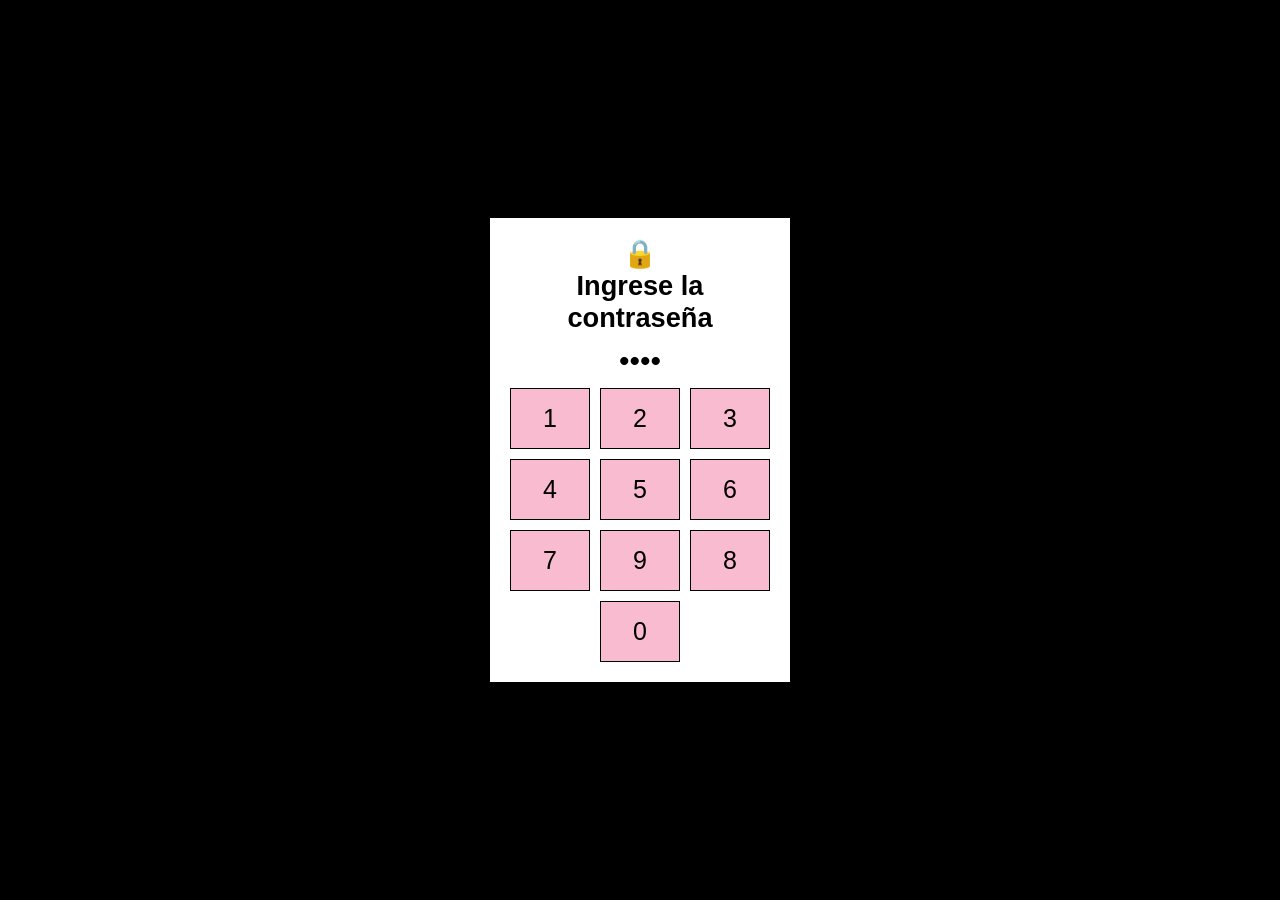
<file: index.html>
<!DOCTYPE html>
<html lang="es">

<head>
    <meta charset="UTF-8" />
    <meta name="viewport" content="width=device-width, initial-scale=1.0" />
    <link rel="preconnect" href="https://fonts.googleapis.com">
    <link rel="preconnect" href="https://fonts.gstatic.com" crossorigin>
    <link href="https://fonts.googleapis.com/css2?family=Poppins:wght@300;400;500;600&display=swap" rel="stylesheet">
    <title>FLOR AMARILLA :)</title>
    
    <style>
      * {
        padding: 0;
        margin: 0;
        box-sizing: border-box;
        font-family: sans-serif;
      }

      body {
        display: flex;
        width: 100%;
        height: 100vh;
        justify-content: center;
        align-items: center;
        background-color: #000000;
      }

      .container {
        width: 300px;
        text-align: center;
        padding: 20px;
        background-color: #fff;
        box-shadow: 0 6px 12px rgba(0, 0, 0, 0.25);
      }

      .container h2 {
        font-size: 1.7rem;
      }

      .input-display {
        text-align: center;
        margin: 0;
        font-size: 30px;
        margin: 10px 0;
      }

      .keypad {
        display: grid;
        grid-template-columns: repeat(3, 1fr);
        gap: 10px;
      }

      .keypad button {
        padding: 15px;
        font-size: 25px;
        background-color: #f8bbd0;
        border: 1px black solid;
        outline: none;
        cursor: pointer;
        transition: background 0.2s;
      }

      .key:hover {
        background-color: #f48fb1;
      }

      .keypad button:last-child {
        grid-column: 2/3;
      }

    </style>
  </head>
  <body>
    <div class="container">
      <h2>
        🔒<br />
        Ingrese la contraseña
      </h2>
      <div class="input-display" id="inputDisplay">••••</div>
      <div class="keypad">
        <button class="key" onclick="enterDigit('1')">1</button>
        <button class="key" onclick="enterDigit('2')">2</button>
        <button class="key" onclick="enterDigit('3')">3</button>
        <button class="key" onclick="enterDigit('4')">4</button>
        <button class="key" onclick="enterDigit('5')">5</button>
        <button class="key" onclick="enterDigit('6')">6</button>
        <button class="key" onclick="enterDigit('7')">7</button>
        <button class="key" onclick="enterDigit('9')">9</button>
        <button class="key" onclick="enterDigit('8')">8</button>
        <button class="key" onclick="enterDigit('0')">0</button>
      </div>
    </div>

    <script>
      const correctPassword = "2123";
      const display = document.getElementById("inputDisplay");
      let input = "";
      function enterDigit(digit) {
        if (input.length < 4) {
          input += digit;
        }
        display.textContent = input.padEnd(4, "•");
        if (input.length === 4) {
          if (input === correctPassword) {
            window.location.href = "flower.html"; 
          } else {
            alert("Contraseña incorecta, intenta de nuevo");
            input = "";
            display.textContent = "••••";
          }
        }
      }
    </script>
  </body>
</html>
</file>
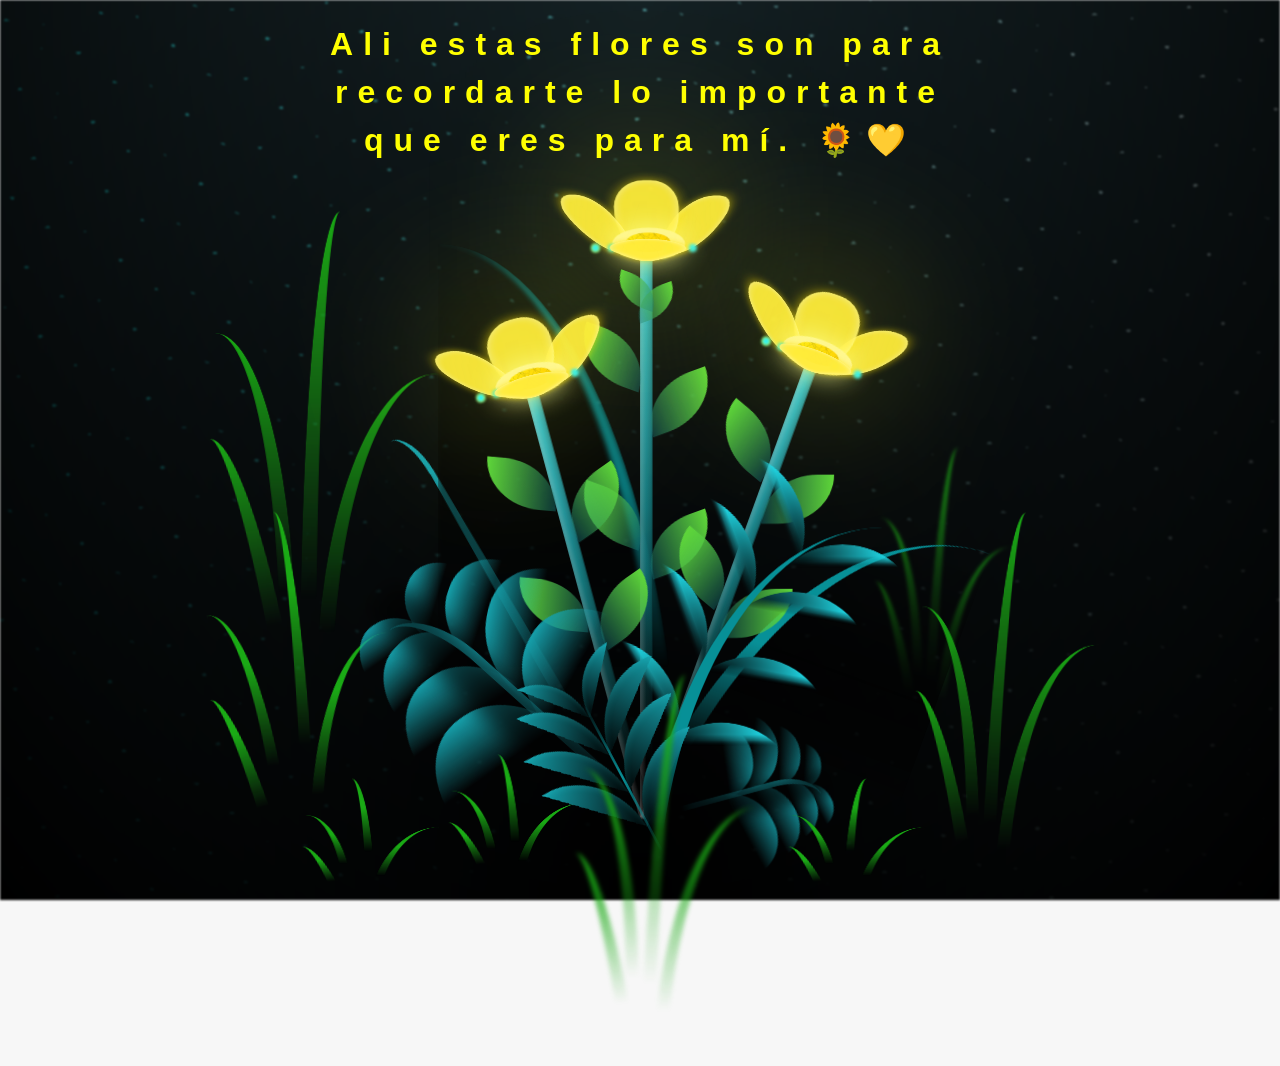
<file: flower.html>
<!DOCTYPE html>
<html lang="es">
  <head>
    <meta charset="UTF-8" />
    <meta http-equiv="X-UA-Compatible" content="IE=edge" />
    <meta name="viewport" content="width=device-width, initial-scale=1.0" />
    <link rel="stylesheet" href="css/main.css" />
    <link rel="icon" href="img/flowers.png" type="image/x-icon" />
    <title>Flower</title>
  </head>
  <body class="container">
    <audio src="sound/Beach House - Take Care.mp3" autoplay></audio>
    <div id="lyrics">
     
    </div>
    <h1 class="titulo">Ali estas flores son para recordarte lo importante que eres para mí. 🌻💛</h1>
  
    <div class="night"></div>
    <div class="flowers">
      <div class="flower flower--1">
        <div class="flower__leafs flower__leafs--1">
          <div class="flower__leaf flower__leaf--1"></div>
          <div class="flower__leaf flower__leaf--2"></div>
          <div class="flower__leaf flower__leaf--3"></div>
          <div class="flower__leaf flower__leaf--4"></div>
          <div class="flower__white-circle"></div>

          <div class="flower__light flower__light--1"></div>
          <div class="flower__light flower__light--2"></div>
          <div class="flower__light flower__light--3"></div>
          <div class="flower__light flower__light--4"></div>
          <div class="flower__light flower__light--5"></div>
          <div class="flower__light flower__light--6"></div>
          <div class="flower__light flower__light--7"></div>
          <div class="flower__light flower__light--8"></div>
        </div>
        <div class="flower__line">
          <div class="flower__line__leaf flower__line__leaf--1"></div>
          <div class="flower__line__leaf flower__line__leaf--2"></div>
          <div class="flower__line__leaf flower__line__leaf--3"></div>
          <div class="flower__line__leaf flower__line__leaf--4"></div>
          <div class="flower__line__leaf flower__line__leaf--5"></div>
          <div class="flower__line__leaf flower__line__leaf--6"></div>
        </div>
      </div>

      <div class="flower flower--2">
        <div class="flower__leafs flower__leafs--2">
          <div class="flower__leaf flower__leaf--1"></div>
          <div class="flower__leaf flower__leaf--2"></div>
          <div class="flower__leaf flower__leaf--3"></div>
          <div class="flower__leaf flower__leaf--4"></div>
          <div class="flower__white-circle"></div>

          <div class="flower__light flower__light--1"></div>
          <div class="flower__light flower__light--2"></div>
          <div class="flower__light flower__light--3"></div>
          <div class="flower__light flower__light--4"></div>
          <div class="flower__light flower__light--5"></div>
          <div class="flower__light flower__light--6"></div>
          <div class="flower__light flower__light--7"></div>
          <div class="flower__light flower__light--8"></div>
        </div>
        <div class="flower__line">
          <div class="flower__line__leaf flower__line__leaf--1"></div>
          <div class="flower__line__leaf flower__line__leaf--2"></div>
          <div class="flower__line__leaf flower__line__leaf--3"></div>
          <div class="flower__line__leaf flower__line__leaf--4"></div>
        </div>
      </div>

      <div class="flower flower--3">
        <div class="flower__leafs flower__leafs--3">
          <div class="flower__leaf flower__leaf--1"></div>
          <div class="flower__leaf flower__leaf--2"></div>
          <div class="flower__leaf flower__leaf--3"></div>
          <div class="flower__leaf flower__leaf--4"></div>
          <div class="flower__white-circle"></div>

          <div class="flower__light flower__light--1"></div>
          <div class="flower__light flower__light--2"></div>
          <div class="flower__light flower__light--3"></div>
          <div class="flower__light flower__light--4"></div>
          <div class="flower__light flower__light--5"></div>
          <div class="flower__light flower__light--6"></div>
          <div class="flower__light flower__light--7"></div>
          <div class="flower__light flower__light--8"></div>
        </div>
        <div class="flower__line">
          <div class="flower__line__leaf flower__line__leaf--1"></div>
          <div class="flower__line__leaf flower__line__leaf--2"></div>
          <div class="flower__line__leaf flower__line__leaf--3"></div>
          <div class="flower__line__leaf flower__line__leaf--4"></div>
        </div>
      </div>

      <div class="grow-ans" style="--d: 1.2s">
        <div class="flower__g-long">
          <div class="flower__g-long__top"></div>
          <div class="flower__g-long__bottom"></div>
        </div>
      </div>

      <div class="growing-grass">
        <div class="flower__grass flower__grass--1">
          <div class="flower__grass--top"></div>
          <div class="flower__grass--bottom"></div>
          <div class="flower__grass__leaf flower__grass__leaf--1"></div>
          <div class="flower__grass__leaf flower__grass__leaf--2"></div>
          <div class="flower__grass__leaf flower__grass__leaf--3"></div>
          <div class="flower__grass__leaf flower__grass__leaf--4"></div>
          <div class="flower__grass__leaf flower__grass__leaf--5"></div>
          <div class="flower__grass__leaf flower__grass__leaf--6"></div>
          <div class="flower__grass__leaf flower__grass__leaf--7"></div>
          <div class="flower__grass__leaf flower__grass__leaf--8"></div>
          <div class="flower__grass__overlay"></div>
        </div>
      </div>

      <div class="growing-grass">
        <div class="flower__grass flower__grass--2">
          <div class="flower__grass--top"></div>
          <div class="flower__grass--bottom"></div>
          <div class="flower__grass__leaf flower__grass__leaf--1"></div>
          <div class="flower__grass__leaf flower__grass__leaf--2"></div>
          <div class="flower__grass__leaf flower__grass__leaf--3"></div>
          <div class="flower__grass__leaf flower__grass__leaf--4"></div>
          <div class="flower__grass__leaf flower__grass__leaf--5"></div>
          <div class="flower__grass__leaf flower__grass__leaf--6"></div>
          <div class="flower__grass__leaf flower__grass__leaf--7"></div>
          <div class="flower__grass__leaf flower__grass__leaf--8"></div>
          <div class="flower__grass__overlay"></div>
        </div>
      </div>

      <div class="grow-ans" style="--d: 2.4s">
        <div class="flower__g-right flower__g-right--1">
          <div class="leaf"></div>
        </div>
      </div>

      <div class="grow-ans" style="--d: 2.8s">
        <div class="flower__g-right flower__g-right--2">
          <div class="leaf"></div>
        </div>
      </div>

      <div class="grow-ans" style="--d: 2.8s">
        <div class="flower__g-front">
          <div
            class="flower__g-front__leaf-wrapper flower__g-front__leaf-wrapper--1"
          >
            <div class="flower__g-front__leaf"></div>
          </div>
          <div
            class="flower__g-front__leaf-wrapper flower__g-front__leaf-wrapper--2"
          >
            <div class="flower__g-front__leaf"></div>
          </div>
          <div
            class="flower__g-front__leaf-wrapper flower__g-front__leaf-wrapper--3"
          >
            <div class="flower__g-front__leaf"></div>
          </div>
          <div
            class="flower__g-front__leaf-wrapper flower__g-front__leaf-wrapper--4"
          >
            <div class="flower__g-front__leaf"></div>
          </div>
          <div
            class="flower__g-front__leaf-wrapper flower__g-front__leaf-wrapper--5"
          >
            <div class="flower__g-front__leaf"></div>
          </div>
          <div
            class="flower__g-front__leaf-wrapper flower__g-front__leaf-wrapper--6"
          >
            <div class="flower__g-front__leaf"></div>
          </div>
          <div
            class="flower__g-front__leaf-wrapper flower__g-front__leaf-wrapper--7"
          >
            <div class="flower__g-front__leaf"></div>
          </div>
          <div
            class="flower__g-front__leaf-wrapper flower__g-front__leaf-wrapper--8"
          >
            <div class="flower__g-front__leaf"></div>
          </div>
          <div class="flower__g-front__line"></div>
        </div>
      </div>

      <div class="grow-ans" style="--d: 3.2s">
        <div class="flower__g-fr">
          <div class="leaf"></div>
          <div class="flower__g-fr__leaf flower__g-fr__leaf--1"></div>
          <div class="flower__g-fr__leaf flower__g-fr__leaf--2"></div>
          <div class="flower__g-fr__leaf flower__g-fr__leaf--3"></div>
          <div class="flower__g-fr__leaf flower__g-fr__leaf--4"></div>
          <div class="flower__g-fr__leaf flower__g-fr__leaf--5"></div>
          <div class="flower__g-fr__leaf flower__g-fr__leaf--6"></div>
          <div class="flower__g-fr__leaf flower__g-fr__leaf--7"></div>
          <div class="flower__g-fr__leaf flower__g-fr__leaf--8"></div>
        </div>
      </div>

      <div class="long-g long-g--0">
        <div class="grow-ans" style="--d: 3s">
          <div class="leaf leaf--0"></div>
        </div>
        <div class="grow-ans" style="--d: 2.2s">
          <div class="leaf leaf--1"></div>
        </div>
        <div class="grow-ans" style="--d: 3.4s">
          <div class="leaf leaf--2"></div>
        </div>
        <div class="grow-ans" style="--d: 3.6s">
          <div class="leaf leaf--3"></div>
        </div>
      </div>

      <div class="long-g long-g--1">
        <div class="grow-ans" style="--d: 3.6s">
          <div class="leaf leaf--0"></div>
        </div>
        <div class="grow-ans" style="--d: 3.8s">
          <div class="leaf leaf--1"></div>
        </div>
        <div class="grow-ans" style="--d: 4s">
          <div class="leaf leaf--2"></div>
        </div>
        <div class="grow-ans" style="--d: 4.2s">
          <div class="leaf leaf--3"></div>
        </div>
      </div>

      <div class="long-g long-g--2">
        <div class="grow-ans" style="--d: 4s">
          <div class="leaf leaf--0"></div>
        </div>
        <div class="grow-ans" style="--d: 4.2s">
          <div class="leaf leaf--1"></div>
        </div>
        <div class="grow-ans" style="--d: 4.4s">
          <div class="leaf leaf--2"></div>
        </div>
        <div class="grow-ans" style="--d: 4.6s">
          <div class="leaf leaf--3"></div>
        </div>
      </div>

      <div class="long-g long-g--3">
        <div class="grow-ans" style="--d: 4s">
          <div class="leaf leaf--0"></div>
        </div>
        <div class="grow-ans" style="--d: 4.2s">
          <div class="leaf leaf--1"></div>
        </div>
        <div class="grow-ans" style="--d: 3s">
          <div class="leaf leaf--2"></div>
        </div>
        <div class="grow-ans" style="--d: 3.6s">
          <div class="leaf leaf--3"></div>
        </div>
      </div>

      <div class="long-g long-g--4">
        <div class="grow-ans" style="--d: 4s">
          <div class="leaf leaf--0"></div>
        </div>
        <div class="grow-ans" style="--d: 4.2s">
          <div class="leaf leaf--1"></div>
        </div>
        <div class="grow-ans" style="--d: 3s">
          <div class="leaf leaf--2"></div>
        </div>
        <div class="grow-ans" style="--d: 3.6s">
          <div class="leaf leaf--3"></div>
        </div>
      </div>

      <div class="long-g long-g--5">
        <div class="grow-ans" style="--d: 4s">
          <div class="leaf leaf--0"></div>
        </div>
        <div class="grow-ans" style="--d: 4.2s">
          <div class="leaf leaf--1"></div>
        </div>
        <div class="grow-ans" style="--d: 3s">
          <div class="leaf leaf--2"></div>
        </div>
        <div class="grow-ans" style="--d: 3.6s">
          <div class="leaf leaf--3"></div>
        </div>
      </div>

      <div class="long-g long-g--6">
        <div class="grow-ans" style="--d: 4.2s">
          <div class="leaf leaf--0"></div>
        </div>
        <div class="grow-ans" style="--d: 4.4s">
          <div class="leaf leaf--1"></div>
        </div>
        <div class="grow-ans" style="--d: 4.6s">
          <div class="leaf leaf--2"></div>
        </div>
        <div class="grow-ans" style="--d: 4.8s">
          <div class="leaf leaf--3"></div>
        </div>
      </div>

      <div class="long-g long-g--7">
        <div class="grow-ans" style="--d: 3s">
          <div class="leaf leaf--0"></div>
        </div>
        <div class="grow-ans" style="--d: 3.2s">
          <div class="leaf leaf--1"></div>
        </div>
        <div class="grow-ans" style="--d: 3.5s">
          <div class="leaf leaf--2"></div>
        </div>
        <div class="grow-ans" style="--d: 3.6s">
          <div class="leaf leaf--3"></div>
        </div>
      </div>
    </div>
    <script src="anim.js"></script>
    <script src="main.js"></script>
    <script>
  // Espera a que cargue la página
  window.addEventListener('load', () => {
    const titulo = document.querySelector('.titulo');
    
    // Desvanece el título después de 23 segundos
    setTimeout(() => {
      titulo.style.opacity = '0';
    }, 23000); // 23000 ms = 23 segundos
  });
</script>
  </body>
</html>
</file>
<file: css/main.css>
*,
*::after,
*::before {
  padding: 0;
  margin: 0;
  box-sizing: border-box;
}

:root {
  --dark-color: #000;
}

body {
  display: flex;
  align-items: flex-end;
  justify-content: center;
  min-height: 100vh;
  background-color: var(--dark-color);
  overflow: hidden;
  perspective: 1000px;
}

#lyrics {
  font-size: 28px;
  font-family: "Franklin Gothic Medium", "Arial Narrow", Arial, sans-serif;
  color: white;
  position: absolute;
  margin-bottom: 20%;
  z-index: 1;
  font-weight: bold;
  letter-spacing: 4px;
}
@media only screen and (max-width: 600px) {
  /* Estilos específicos para dispositivos con un ancho máximo de 600px */
  #lyrics {
      font-size: 14px; /* Reduce el tamaño del texto para dispositivos más pequeños */
      margin-bottom: 530px;
      letter-spacing: 3px;
  }

}
.titulo {
  top: 20px; /* posición en la parte superior */
  left: 50%;
  transform: translateX(-50%);
  font-family: "Arial Narrow", Arial, sans-serif;
  color: yellow;
  position: absolute;
  font-weight: bold;
  letter-spacing: 10px;
  opacity: 1; /* inicia visible */
  text-align: center;
  transition: opacity 1s ease-in-out;
}
@keyframes fadeIn {
  from {
    opacity: 0;
  }
  to {
    opacity: 1;
  }
}

.night {
  z-index: -1;
  position: absolute;
  left: 50%;
  top: 0;
  transform: translateX(-50%);
  width: 100%;
  height: 100%;
  filter: blur(0.1vmin);
  background-image: radial-gradient(
      ellipse at top,
      transparent 0%,
      var(--dark-color)
    ),
    radial-gradient(
      ellipse at bottom,
      var(--dark-color),
      rgba(145, 233, 255, 0.2)
    ),
    repeating-linear-gradient(
      220deg,
      rgb(0, 0, 0) 0px,
      rgb(0, 0, 0) 19px,
      transparent 19px,
      transparent 22px
    ),
    repeating-linear-gradient(
      189deg,
      rgb(0, 0, 0) 0px,
      rgb(0, 0, 0) 19px,
      transparent 19px,
      transparent 22px
    ),
    repeating-linear-gradient(
      148deg,
      rgb(0, 0, 0) 0px,
      rgb(0, 0, 0) 19px,
      transparent 19px,
      transparent 22px
    ),
    linear-gradient(90deg, rgb(0, 255, 250), rgb(240, 240, 240));
}

.flowers {
  position: relative;
  transform: scale(0.9);
  /*margin-bottom: 100px;
  */
}

@media only screen and (max-width: 600px) {
  /* Estilos específicos para dispositivos con un ancho máximo de 600px */
.flowers {
      font-size: 14px;
      margin-bottom: 35%;
      letter-spacing: 3px;
      transform: scale(1.0);
}

}

.flower {
  position: absolute;
  bottom: 10vmin;
  transform-origin: bottom center;
  z-index: 10;
  --fl-speed: 0.8s;
}
.flower--1 {
  -webkit-animation: moving-flower-1 4s linear infinite;
  animation: moving-flower-1 4s linear infinite;
}
.flower--1 .flower__line {
  height: 70vmin;
  -webkit-animation-delay: 0.3s;
  animation-delay: 0.3s;
}
.flower--1 .flower__line__leaf--1 {
  -webkit-animation: blooming-leaf-right var(--fl-speed) 1.6s backwards;
  animation: blooming-leaf-right var(--fl-speed) 1.6s backwards;
}
.flower--1 .flower__line__leaf--2 {
  -webkit-animation: blooming-leaf-right var(--fl-speed) 1.4s backwards;
  animation: blooming-leaf-right var(--fl-speed) 1.4s backwards;
}
.flower--1 .flower__line__leaf--3 {
  -webkit-animation: blooming-leaf-left var(--fl-speed) 1.2s backwards;
  animation: blooming-leaf-left var(--fl-speed) 1.2s backwards;
}
.flower--1 .flower__line__leaf--4 {
  -webkit-animation: blooming-leaf-left var(--fl-speed) 1s backwards;
  animation: blooming-leaf-left var(--fl-speed) 1s backwards;
}
.flower--1 .flower__line__leaf--5 {
  -webkit-animation: blooming-leaf-right var(--fl-speed) 1.8s backwards;
  animation: blooming-leaf-right var(--fl-speed) 1.8s backwards;
}
.flower--1 .flower__line__leaf--6 {
  -webkit-animation: blooming-leaf-left var(--fl-speed) 2s backwards;
  animation: blooming-leaf-left var(--fl-speed) 2s backwards;
}
.flower--2 {
  left: 50%;
  transform: rotate(20deg);
  -webkit-animation: moving-flower-2 4s linear infinite;
  animation: moving-flower-2 4s linear infinite;
}
.flower--2 .flower__line {
  height: 60vmin;
  -webkit-animation-delay: 0.6s;
  animation-delay: 0.6s;
}
.flower--2 .flower__line__leaf--1 {
  -webkit-animation: blooming-leaf-right var(--fl-speed) 1.9s backwards;
  animation: blooming-leaf-right var(--fl-speed) 1.9s backwards;
}
.flower--2 .flower__line__leaf--2 {
  -webkit-animation: blooming-leaf-right var(--fl-speed) 1.7s backwards;
  animation: blooming-leaf-right var(--fl-speed) 1.7s backwards;
}
.flower--2 .flower__line__leaf--3 {
  -webkit-animation: blooming-leaf-left var(--fl-speed) 1.5s backwards;
  animation: blooming-leaf-left var(--fl-speed) 1.5s backwards;
}
.flower--2 .flower__line__leaf--4 {
  -webkit-animation: blooming-leaf-left var(--fl-speed) 1.3s backwards;
  animation: blooming-leaf-left var(--fl-speed) 1.3s backwards;
}
.flower--3 {
  left: 50%;
  transform: rotate(-15deg);
  -webkit-animation: moving-flower-3 4s linear infinite;
  animation: moving-flower-3 4s linear infinite;
}
.flower--3 .flower__line {
  -webkit-animation-delay: 0.9s;
  animation-delay: 0.9s;
}
.flower--3 .flower__line__leaf--1 {
  -webkit-animation: blooming-leaf-right var(--fl-speed) 2.5s backwards;
  animation: blooming-leaf-right var(--fl-speed) 2.5s backwards;
}
.flower--3 .flower__line__leaf--2 {
  -webkit-animation: blooming-leaf-right var(--fl-speed) 2.3s backwards;
  animation: blooming-leaf-right var(--fl-speed) 2.3s backwards;
}
.flower--3 .flower__line__leaf--3 {
  -webkit-animation: blooming-leaf-left var(--fl-speed) 2.1s backwards;
  animation: blooming-leaf-left var(--fl-speed) 2.1s backwards;
}
.flower--3 .flower__line__leaf--4 {
  -webkit-animation: blooming-leaf-left var(--fl-speed) 1.9s backwards;
  animation: blooming-leaf-left var(--fl-speed) 1.9s backwards;
}
.flower__leafs {
  position: relative;
  -webkit-animation: blooming-flower 2s backwards;
  animation: blooming-flower 2s backwards;
}
.flower__leafs--1 {
  -webkit-animation-delay: 1.1s;
  animation-delay: 1.1s;
}
.flower__leafs--2 {
  -webkit-animation-delay: 1.4s;
  animation-delay: 1.4s;
}
.flower__leafs--3 {
  -webkit-animation-delay: 1.7s;
  animation-delay: 1.7s;
}
.flower__leafs::after {
  content: "";
  position: absolute;
  left: 0;
  top: 0;
  transform: translate(-50%, -100%);
  width: 8vmin;
  height: 8vmin;
  background-color: #f9fd25;
  /* background-color: #fd2525; */
  filter: blur(10vmin);
}
.flower__leaf {
  position: absolute;
  bottom: 0;
  left: 50%;
  width: 8vmin;
  height: 11vmin;
  border-radius: 51% 49% 47% 53%/44% 45% 55% 69%;
  background-color: #253bfd;
  background-color: #fddd25;
  transform-origin: bottom center;
  opacity: 0.9;
  box-shadow: inset 0 0 2vmin rgba(255, 255, 255, 0.5);
}
.flower__leaf--1 {
  transform: translate(-10%, 1%) rotateY(40deg) rotateX(-50deg);
}
.flower__leaf--2 {
  transform: translate(-50%, -4%) rotateX(40deg);
}
.flower__leaf--3 {
  transform: translate(-90%, 0%) rotateY(45deg) rotateX(50deg);
}
.flower__leaf--4 {
  width: 8vmin;
  height: 8vmin;
  transform-origin: bottom left;
  border-radius: 4vmin 10vmin 4vmin 4vmin;
  transform: translate(0%, 18%) rotateX(70deg) rotate(-43deg);
  background-color: #7c6901;
  z-index: 1;
  opacity: 0.8;
}
.flower__white-circle {
  position: absolute;
  left: -3.5vmin;
  top: -3vmin;
  width: 9vmin;
  height: 4vmin;
  border-radius: 50%;
  background-color: #fff;
}
.flower__white-circle::after {
  content: "";
  position: absolute;
  left: 50%;
  top: 45%;
  transform: translate(-50%, -50%);
  width: 60%;
  height: 60%;
  border-radius: inherit;
  background-image: repeating-linear-gradient(
      135deg,
      rgba(0, 0, 0, 0.03) 0px,
      rgba(0, 0, 0, 0.03) 1px,
      transparent 1px,
      transparent 12px
    ),
    repeating-linear-gradient(
      45deg,
      rgba(0, 0, 0, 0.03) 0px,
      rgba(0, 0, 0, 0.03) 1px,
      transparent 1px,
      transparent 12px
    ),
    repeating-linear-gradient(
      67.5deg,
      rgba(0, 0, 0, 0.03) 0px,
      rgba(0, 0, 0, 0.03) 1px,
      transparent 1px,
      transparent 12px
    ),
    repeating-linear-gradient(
      135deg,
      rgba(0, 0, 0, 0.03) 0px,
      rgba(0, 0, 0, 0.03) 1px,
      transparent 1px,
      transparent 12px
    ),
    repeating-linear-gradient(
      45deg,
      rgba(0, 0, 0, 0.03) 0px,
      rgba(0, 0, 0, 0.03) 1px,
      transparent 1px,
      transparent 12px
    ),
    repeating-linear-gradient(
      112.5deg,
      rgba(0, 0, 0, 0.03) 0px,
      rgba(0, 0, 0, 0.03) 1px,
      transparent 1px,
      transparent 12px
    ),
    repeating-linear-gradient(
      112.5deg,
      rgba(0, 0, 0, 0.03) 0px,
      rgba(0, 0, 0, 0.03) 1px,
      transparent 1px,
      transparent 12px
    ),
    repeating-linear-gradient(
      45deg,
      rgba(0, 0, 0, 0.03) 0px,
      rgba(0, 0, 0, 0.03) 1px,
      transparent 1px,
      transparent 12px
    ),
    repeating-linear-gradient(
      22.5deg,
      rgba(0, 0, 0, 0.03) 0px,
      rgba(0, 0, 0, 0.03) 1px,
      transparent 1px,
      transparent 12px
    ),
    repeating-linear-gradient(
      45deg,
      rgba(0, 0, 0, 0.03) 0px,
      rgba(0, 0, 0, 0.03) 1px,
      transparent 1px,
      transparent 12px
    ),
    repeating-linear-gradient(
      22.5deg,
      rgba(0, 0, 0, 0.03) 0px,
      rgba(0, 0, 0, 0.03) 1px,
      transparent 1px,
      transparent 12px
    ),
    repeating-linear-gradient(
      135deg,
      rgba(0, 0, 0, 0.03) 0px,
      rgba(0, 0, 0, 0.03) 1px,
      transparent 1px,
      transparent 12px
    ),
    repeating-linear-gradient(
      157.5deg,
      rgba(0, 0, 0, 0.03) 0px,
      rgba(0, 0, 0, 0.03) 1px,
      transparent 1px,
      transparent 12px
    ),
    repeating-linear-gradient(
      67.5deg,
      rgba(0, 0, 0, 0.03) 0px,
      rgba(0, 0, 0, 0.03) 1px,
      transparent 1px,
      transparent 12px
    ),
    repeating-linear-gradient(
      67.5deg,
      rgba(0, 0, 0, 0.03) 0px,
      rgba(0, 0, 0, 0.03) 1px,
      transparent 1px,
      transparent 12px
    ),
    linear-gradient(90deg, rgb(255, 235, 18), rgb(255, 206, 0));
}
.flower__line {
  height: 55vmin;
  width: 1.5vmin;
  background-image: linear-gradient(
      to left,
      rgba(0, 0, 0, 0.2),
      transparent,
      rgba(255, 255, 255, 0.2)
    ),
    linear-gradient(to top, transparent 10%, #14757a, #39c6d6);
  box-shadow: inset 0 0 2px rgba(0, 0, 0, 0.5);
  -webkit-animation: grow-flower-tree 4s backwards;
  animation: grow-flower-tree 4s backwards;
}
.flower__line__leaf {
  --w: 7vmin;
  --h: calc(var(--w) + 2vmin);
  position: absolute;
  top: 20%;
  left: 90%;
  width: var(--w);
  height: var(--h);
  border-top-right-radius: var(--h);
  border-bottom-left-radius: var(--h);
  background-image: linear-gradient(to top, rgba(20, 117, 122, 0.4), #5ed639);
}
.flower__line__leaf--1 {
  transform: rotate(70deg) rotateY(30deg);
}
.flower__line__leaf--2 {
  top: 45%;
  transform: rotate(70deg) rotateY(30deg);
}
.flower__line__leaf--3,
.flower__line__leaf--4,
.flower__line__leaf--6 {
  border-top-right-radius: 0;
  border-bottom-left-radius: 0;
  border-top-left-radius: var(--h);
  border-bottom-right-radius: var(--h);
  left: -460%;
  top: 12%;
  transform: rotate(-70deg) rotateY(30deg);
}
.flower__line__leaf--4 {
  top: 40%;
}
.flower__line__leaf--5 {
  top: 0;
  transform-origin: left;
  transform: rotate(70deg) rotateY(30deg) scale(0.6);
}
.flower__line__leaf--6 {
  top: -2%;
  left: -450%;
  transform-origin: right;
  transform: rotate(-70deg) rotateY(30deg) scale(0.6);
}
.flower__light {
  position: absolute;
  bottom: 0vmin;
  width: 1vmin;
  height: 1vmin;
  background-color: rgb(255, 251, 0);
  border-radius: 50%;
  filter: blur(0.2vmin);
  -webkit-animation: light-ans 4s linear infinite backwards;
  animation: light-ans 4s linear infinite backwards;
}
.flower__light:nth-child(odd) {
  background-color: #23f0ff;
}
.flower__light--1 {
  left: -2vmin;
  -webkit-animation-delay: 1s;
  animation-delay: 1s;
}
.flower__light--2 {
  left: 3vmin;
  -webkit-animation-delay: 0.5s;
  animation-delay: 0.5s;
}
.flower__light--3 {
  left: -6vmin;
  -webkit-animation-delay: 0.3s;
  animation-delay: 0.3s;
}
.flower__light--4 {
  left: 6vmin;
  -webkit-animation-delay: 0.9s;
  animation-delay: 0.9s;
}
.flower__light--5 {
  left: -1vmin;
  -webkit-animation-delay: 1.5s;
  animation-delay: 1.5s;
}
.flower__light--6 {
  left: -4vmin;
  -webkit-animation-delay: 3s;
  animation-delay: 3s;
}
.flower__light--7 {
  left: 3vmin;
  -webkit-animation-delay: 2s;
  animation-delay: 2s;
}
.flower__light--8 {
  left: -6vmin;
  -webkit-animation-delay: 3.5s;
  animation-delay: 3.5s;
}
.flower__grass {
  --c: #159faa;
  --line-w: 1.5vmin;
  position: absolute;
  bottom: 12vmin;
  left: -7vmin;
  display: flex;
  flex-direction: column;
  align-items: flex-end;
  z-index: 20;
  transform-origin: bottom center;
  transform: rotate(-48deg) rotateY(40deg);
}
.flower__grass--1 {
  -webkit-animation: moving-grass 2s linear infinite;
  animation: moving-grass 2s linear infinite;
}
.flower__grass--2 {
  left: 2vmin;
  bottom: 10vmin;
  transform: scale(0.5) rotate(75deg) rotateX(10deg) rotateY(-200deg);
  opacity: 0.8;
  z-index: 0;
  -webkit-animation: moving-grass--2 1.5s linear infinite;
  animation: moving-grass--2 1.5s linear infinite;
}
.flower__grass--top {
  width: 7vmin;
  height: 10vmin;
  border-top-right-radius: 100%;
  border-right: var(--line-w) solid var(--c);
  transform-origin: bottom center;
  transform: rotate(-2deg);
}
.flower__grass--bottom {
  margin-top: -2px;
  width: var(--line-w);
  height: 25vmin;
  background-image: linear-gradient(to top, transparent, var(--c));
}
.flower__grass__leaf {
  --size: 10vmin;
  position: absolute;
  width: calc(var(--size) * 2.1);
  height: var(--size);
  border-top-left-radius: var(--size);
  border-top-right-radius: var(--size);
  background-image: linear-gradient(
    to top,
    transparent,
    transparent 30%,
    var(--c)
  );
  z-index: 100;
}
.flower__grass__leaf--1 {
  top: -6%;
  left: 30%;
  --size: 6vmin;
  transform: rotate(-20deg);
  -webkit-animation: growing-grass-ans--1 2s 2.6s backwards;
  animation: growing-grass-ans--1 2s 2.6s backwards;
}
@-webkit-keyframes growing-grass-ans--1 {
  0% {
    transform-origin: bottom left;
    transform: rotate(-20deg) scale(0);
  }
}
@keyframes growing-grass-ans--1 {
  0% {
    transform-origin: bottom left;
    transform: rotate(-20deg) scale(0);
  }
}
.flower__grass__leaf--2 {
  top: -5%;
  left: -110%;
  --size: 6vmin;
  transform: rotate(10deg);
  -webkit-animation: growing-grass-ans--2 2s 2.4s linear backwards;
  animation: growing-grass-ans--2 2s 2.4s linear backwards;
}
@-webkit-keyframes growing-grass-ans--2 {
  0% {
    transform-origin: bottom right;
    transform: rotate(10deg) scale(0);
  }
}
@keyframes growing-grass-ans--2 {
  0% {
    transform-origin: bottom right;
    transform: rotate(10deg) scale(0);
  }
}
.flower__grass__leaf--3 {
  top: 5%;
  left: 60%;
  --size: 8vmin;
  transform: rotate(-18deg) rotateX(-20deg);
  -webkit-animation: growing-grass-ans--3 2s 2.2s linear backwards;
  animation: growing-grass-ans--3 2s 2.2s linear backwards;
}
@-webkit-keyframes growing-grass-ans--3 {
  0% {
    transform-origin: bottom left;
    transform: rotate(-18deg) rotateX(-20deg) scale(0);
  }
}
@keyframes growing-grass-ans--3 {
  0% {
    transform-origin: bottom left;
    transform: rotate(-18deg) rotateX(-20deg) scale(0);
  }
}
.flower__grass__leaf--4 {
  top: 6%;
  left: -135%;
  --size: 8vmin;
  transform: rotate(2deg);
  -webkit-animation: growing-grass-ans--4 2s 2s linear backwards;
  animation: growing-grass-ans--4 2s 2s linear backwards;
}
@-webkit-keyframes growing-grass-ans--4 {
  0% {
    transform-origin: bottom right;
    transform: rotate(2deg) scale(0);
  }
}
@keyframes growing-grass-ans--4 {
  0% {
    transform-origin: bottom right;
    transform: rotate(2deg) scale(0);
  }
}
.flower__grass__leaf--5 {
  top: 20%;
  left: 60%;
  --size: 10vmin;
  transform: rotate(-24deg) rotateX(-20deg);
  -webkit-animation: growing-grass-ans--5 2s 1.8s linear backwards;
  animation: growing-grass-ans--5 2s 1.8s linear backwards;
}
@-webkit-keyframes growing-grass-ans--5 {
  0% {
    transform-origin: bottom left;
    transform: rotate(-24deg) rotateX(-20deg) scale(0);
  }
}
@keyframes growing-grass-ans--5 {
  0% {
    transform-origin: bottom left;
    transform: rotate(-24deg) rotateX(-20deg) scale(0);
  }
}
.flower__grass__leaf--6 {
  top: 22%;
  left: -180%;
  --size: 10vmin;
  transform: rotate(10deg);
  -webkit-animation: growing-grass-ans--6 2s 1.6s linear backwards;
  animation: growing-grass-ans--6 2s 1.6s linear backwards;
}
@-webkit-keyframes growing-grass-ans--6 {
  0% {
    transform-origin: bottom right;
    transform: rotate(10deg) scale(0);
  }
}
@keyframes growing-grass-ans--6 {
  0% {
    transform-origin: bottom right;
    transform: rotate(10deg) scale(0);
  }
}
.flower__grass__leaf--7 {
  top: 39%;
  left: 70%;
  --size: 10vmin;
  transform: rotate(-10deg);
  -webkit-animation: growing-grass-ans--7 2s 1.4s linear backwards;
  animation: growing-grass-ans--7 2s 1.4s linear backwards;
}
@-webkit-keyframes growing-grass-ans--7 {
  0% {
    transform-origin: bottom left;
    transform: rotate(-10deg) scale(0);
  }
}
@keyframes growing-grass-ans--7 {
  0% {
    transform-origin: bottom left;
    transform: rotate(-10deg) scale(0);
  }
}
.flower__grass__leaf--8 {
  top: 40%;
  left: -215%;
  --size: 11vmin;
  transform: rotate(10deg);
  -webkit-animation: growing-grass-ans--8 2s 1.2s linear backwards;
  animation: growing-grass-ans--8 2s 1.2s linear backwards;
}
@-webkit-keyframes growing-grass-ans--8 {
  0% {
    transform-origin: bottom right;
    transform: rotate(10deg) scale(0);
  }
}
@keyframes growing-grass-ans--8 {
  0% {
    transform-origin: bottom right;
    transform: rotate(10deg) scale(0);
  }
}
.flower__grass__overlay {
  position: absolute;
  top: -10%;
  right: 0%;
  width: 100%;
  height: 100%;
  background-color: rgba(0, 0, 0, 0.6);
  filter: blur(1.5vmin);
  z-index: 100;
}
.flower__g-long {
  --w: 2vmin;
  --h: 6vmin;
  --c: #159faa;
  position: absolute;
  bottom: 10vmin;
  left: -3vmin;
  transform-origin: bottom center;
  transform: rotate(-30deg) rotateY(-20deg);
  display: flex;
  flex-direction: column;
  align-items: flex-end;
  -webkit-animation: flower-g-long-ans 3s linear infinite;
  animation: flower-g-long-ans 3s linear infinite;
}
@-webkit-keyframes flower-g-long-ans {
  0%,
  100% {
    transform: rotate(-30deg) rotateY(-20deg);
  }
  50% {
    transform: rotate(-32deg) rotateY(-20deg);
  }
}
@keyframes flower-g-long-ans {
  0%,
  100% {
    transform: rotate(-30deg) rotateY(-20deg);
  }
  50% {
    transform: rotate(-32deg) rotateY(-20deg);
  }
}
.flower__g-long__top {
  top: calc(var(--h) * -1);
  width: calc(var(--w) + 1vmin);
  height: var(--h);
  border-top-right-radius: 100%;
  border-right: 0.7vmin solid var(--c);
  transform: translate(-0.7vmin, 1vmin);
}
.flower__g-long__bottom {
  width: var(--w);
  height: 50vmin;
  transform-origin: bottom center;
  background-image: linear-gradient(to top, transparent 30%, var(--c));
  box-shadow: inset 0 0 2px rgba(0, 0, 0, 0.5);
  -webkit-clip-path: polygon(35% 0, 65% 1%, 100% 100%, 0% 100%);
  clip-path: polygon(35% 0, 65% 1%, 100% 100%, 0% 100%);
}
.flower__g-right {
  position: absolute;
  bottom: 6vmin;
  left: -2vmin;
  transform-origin: bottom left;
  transform: rotate(20deg);
}
.flower__g-right .leaf {
  width: 30vmin;
  height: 50vmin;
  border-top-left-radius: 100%;
  border-left: 2vmin solid #079097;
  background-image: linear-gradient(
    to bottom,
    transparent,
    var(--dark-color) 60%
  );
  -webkit-mask-image: linear-gradient(to top, transparent 30%, #079097 60%);
}
.flower__g-right--1 {
  -webkit-animation: flower-g-right-ans 2.5s linear infinite;
  animation: flower-g-right-ans 2.5s linear infinite;
}
.flower__g-right--2 {
  left: 5vmin;
  transform: rotateY(-180deg);
  -webkit-animation: flower-g-right-ans--2 3s linear infinite;
  animation: flower-g-right-ans--2 3s linear infinite;
}
.flower__g-right--2 .leaf {
  height: 75vmin;
  filter: blur(0.3vmin);
  opacity: 0.8;
}
@-webkit-keyframes flower-g-right-ans {
  0%,
  100% {
    transform: rotate(20deg);
  }
  50% {
    transform: rotate(24deg) rotateX(-20deg);
  }
}
@keyframes flower-g-right-ans {
  0%,
  100% {
    transform: rotate(20deg);
  }
  50% {
    transform: rotate(24deg) rotateX(-20deg);
  }
}
@-webkit-keyframes flower-g-right-ans--2 {
  0%,
  100% {
    transform: rotateY(-180deg) rotate(0deg) rotateX(-20deg);
  }
  50% {
    transform: rotateY(-180deg) rotate(6deg) rotateX(-20deg);
  }
}
@keyframes flower-g-right-ans--2 {
  0%,
  100% {
    transform: rotateY(-180deg) rotate(0deg) rotateX(-20deg);
  }
  50% {
    transform: rotateY(-180deg) rotate(6deg) rotateX(-20deg);
  }
}
.flower__g-front {
  position: absolute;
  bottom: 6vmin;
  left: 2.5vmin;
  z-index: 100;
  transform-origin: bottom center;
  transform: rotate(-28deg) rotateY(30deg) scale(1.04);
  -webkit-animation: flower__g-front-ans 2s linear infinite;
  animation: flower__g-front-ans 2s linear infinite;
}
@-webkit-keyframes flower__g-front-ans {
  0%,
  100% {
    transform: rotate(-28deg) rotateY(30deg) scale(1.04);
  }
  50% {
    transform: rotate(-35deg) rotateY(40deg) scale(1.04);
  }
}
@keyframes flower__g-front-ans {
  0%,
  100% {
    transform: rotate(-28deg) rotateY(30deg) scale(1.04);
  }
  50% {
    transform: rotate(-35deg) rotateY(40deg) scale(1.04);
  }
}
.flower__g-front__line {
  width: 0.3vmin;
  height: 20vmin;
  background-image: linear-gradient(
    to top,
    transparent,
    #079097,
    transparent 100%
  );
  position: relative;
}
.flower__g-front__leaf-wrapper {
  position: absolute;
  top: 0;
  left: 0;
  transform-origin: bottom left;
  transform: rotate(10deg);
}
.flower__g-front__leaf-wrapper:nth-child(even) {
  left: 0vmin;
  transform: rotateY(-180deg) rotate(5deg);
  -webkit-animation: flower__g-front__leaf-left-ans 1s ease-in backwards;
  animation: flower__g-front__leaf-left-ans 1s ease-in backwards;
}
.flower__g-front__leaf-wrapper:nth-child(odd) {
  -webkit-animation: flower__g-front__leaf-ans 1s ease-in backwards;
  animation: flower__g-front__leaf-ans 1s ease-in backwards;
}
.flower__g-front__leaf-wrapper--1 {
  top: -8vmin;
  transform: scale(0.7);
  -webkit-animation: flower__g-front__leaf-ans 1s 5.5s ease-in backwards !important;
  animation: flower__g-front__leaf-ans 1s 5.5s ease-in backwards !important;
}
.flower__g-front__leaf-wrapper--2 {
  top: -8vmin;
  transform: rotateY(-180deg) scale(0.7) !important;
  -webkit-animation: flower__g-front__leaf-left-ans-2 1s 4.6s ease-in backwards !important;
  animation: flower__g-front__leaf-left-ans-2 1s 4.6s ease-in backwards !important;
}
.flower__g-front__leaf-wrapper--3 {
  top: -3vmin;
  -webkit-animation: flower__g-front__leaf-ans 1s 4.6s ease-in backwards;
  animation: flower__g-front__leaf-ans 1s 4.6s ease-in backwards;
}
.flower__g-front__leaf-wrapper--4 {
  top: -3vmin;
  transform: rotateY(-180deg) scale(0.9) !important;
  -webkit-animation: flower__g-front__leaf-left-ans-2 1s 4.6s ease-in backwards !important;
  animation: flower__g-front__leaf-left-ans-2 1s 4.6s ease-in backwards !important;
}
@-webkit-keyframes flower__g-front__leaf-left-ans-2 {
  0% {
    transform: rotateY(-180deg) scale(0);
  }
}
@keyframes flower__g-front__leaf-left-ans-2 {
  0% {
    transform: rotateY(-180deg) scale(0);
  }
}
.flower__g-front__leaf-wrapper--5,
.flower__g-front__leaf-wrapper--6 {
  top: 2vmin;
}
.flower__g-front__leaf-wrapper--7,
.flower__g-front__leaf-wrapper--8 {
  top: 6.5vmin;
}
.flower__g-front__leaf-wrapper--2 {
  -webkit-animation-delay: 5.2s !important;
  animation-delay: 5.2s !important;
}
.flower__g-front__leaf-wrapper--3 {
  -webkit-animation-delay: 4.9s !important;
  animation-delay: 4.9s !important;
}
.flower__g-front__leaf-wrapper--5 {
  -webkit-animation-delay: 4.3s !important;
  animation-delay: 4.3s !important;
}
.flower__g-front__leaf-wrapper--6 {
  -webkit-animation-delay: 4.1s !important;
  animation-delay: 4.1s !important;
}
.flower__g-front__leaf-wrapper--7 {
  -webkit-animation-delay: 3.8s !important;
  animation-delay: 3.8s !important;
}
.flower__g-front__leaf-wrapper--8 {
  -webkit-animation-delay: 3.5s !important;
  animation-delay: 3.5s !important;
}
@-webkit-keyframes flower__g-front__leaf-ans {
  0% {
    transform: rotate(10deg) scale(0);
  }
}
@keyframes flower__g-front__leaf-ans {
  0% {
    transform: rotate(10deg) scale(0);
  }
}
@-webkit-keyframes flower__g-front__leaf-left-ans {
  0% {
    transform: rotateY(-180deg) rotate(5deg) scale(0);
  }
}
@keyframes flower__g-front__leaf-left-ans {
  0% {
    transform: rotateY(-180deg) rotate(5deg) scale(0);
  }
}
.flower__g-front__leaf {
  width: 10vmin;
  height: 10vmin;
  border-radius: 100% 0% 0% 100%/100% 100% 0% 0%;
  box-shadow: inset 0 2px 1vmin hsla(184deg, 97%, 58%, 0.2);
  background-image: linear-gradient(
      to bottom left,
      transparent,
      var(--dark-color)
    ),
    linear-gradient(to bottom right, #159faa 50%, transparent 50%, transparent);
  -webkit-mask-image: linear-gradient(
    to bottom right,
    #159faa 50%,
    transparent 50%,
    transparent
  );
  mask-image: linear-gradient(
    to bottom right,
    #159faa 50%,
    transparent 50%,
    transparent
  );
}
.flower__g-fr {
  position: absolute;
  bottom: -4vmin;
  left: vmin;
  transform-origin: bottom left;
  z-index: 10;
  -webkit-animation: flower__g-fr-ans 2s linear infinite;
  animation: flower__g-fr-ans 2s linear infinite;
}
@-webkit-keyframes flower__g-fr-ans {
  0%,
  100% {
    transform: rotate(2deg);
  }
  50% {
    transform: rotate(4deg);
  }
}
@keyframes flower__g-fr-ans {
  0%,
  100% {
    transform: rotate(2deg);
  }
  50% {
    transform: rotate(4deg);
  }
}
.flower__g-fr .leaf {
  width: 30vmin;
  height: 50vmin;
  border-top-left-radius: 100%;
  border-left: 2vmin solid #079097;
  -webkit-mask-image: linear-gradient(to top, transparent 25%, #079097 50%);
  position: relative;
  z-index: 1;
}
.flower__g-fr__leaf {
  position: absolute;
  top: 0;
  left: 0;
  width: 10vmin;
  height: 10vmin;
  border-radius: 100% 0% 0% 100%/100% 100% 0% 0%;
  box-shadow: inset 0 2px 1vmin hsla(184deg, 97%, 58%, 0.2);
  background-image: linear-gradient(
      to bottom left,
      transparent,
      var(--dark-color) 98%
    ),
    linear-gradient(to bottom right, #23f0ff 45%, transparent 50%, transparent);
  -webkit-mask-image: linear-gradient(
    135deg,
    #159faa 40%,
    transparent 50%,
    transparent
  );
}
.flower__g-fr__leaf--1 {
  left: 20vmin;
  transform: rotate(45deg);
  -webkit-animation: flower__g-fr-leaft-ans-1 0.5s 5.2s linear backwards;
  animation: flower__g-fr-leaft-ans-1 0.5s 5.2s linear backwards;
}
@-webkit-keyframes flower__g-fr-leaft-ans-1 {
  0% {
    transform-origin: left;
    transform: rotate(45deg) scale(0);
  }
}
@keyframes flower__g-fr-leaft-ans-1 {
  0% {
    transform-origin: left;
    transform: rotate(45deg) scale(0);
  }
}
.flower__g-fr__leaf--2 {
  left: 12vmin;
  top: -7vmin;
  transform: rotate(25deg) rotateY(-180deg);
  -webkit-animation: flower__g-fr-leaft-ans-6 0.5s 5s linear backwards;
  animation: flower__g-fr-leaft-ans-6 0.5s 5s linear backwards;
}
.flower__g-fr__leaf--3 {
  left: 15vmin;
  top: 6vmin;
  transform: rotate(55deg);
  -webkit-animation: flower__g-fr-leaft-ans-5 0.5s 4.8s linear backwards;
  animation: flower__g-fr-leaft-ans-5 0.5s 4.8s linear backwards;
}
.flower__g-fr__leaf--4 {
  left: 6vmin;
  top: -2vmin;
  transform: rotate(25deg) rotateY(-180deg);
  -webkit-animation: flower__g-fr-leaft-ans-6 0.5s 4.6s linear backwards;
  animation: flower__g-fr-leaft-ans-6 0.5s 4.6s linear backwards;
}
.flower__g-fr__leaf--5 {
  left: 10vmin;
  top: 14vmin;
  transform: rotate(55deg);
  -webkit-animation: flower__g-fr-leaft-ans-5 0.5s 4.4s linear backwards;
  animation: flower__g-fr-leaft-ans-5 0.5s 4.4s linear backwards;
}
@-webkit-keyframes flower__g-fr-leaft-ans-5 {
  0% {
    transform-origin: left;
    transform: rotate(55deg) scale(0);
  }
}
@keyframes flower__g-fr-leaft-ans-5 {
  0% {
    transform-origin: left;
    transform: rotate(55deg) scale(0);
  }
}
.flower__g-fr__leaf--6 {
  left: 0vmin;
  top: 6vmin;
  transform: rotate(25deg) rotateY(-180deg);
  -webkit-animation: flower__g-fr-leaft-ans-6 0.5s 4.2s linear backwards;
  animation: flower__g-fr-leaft-ans-6 0.5s 4.2s linear backwards;
}
@-webkit-keyframes flower__g-fr-leaft-ans-6 {
  0% {
    transform-origin: right;
    transform: rotate(25deg) rotateY(-180deg) scale(0);
  }
}
@keyframes flower__g-fr-leaft-ans-6 {
  0% {
    transform-origin: right;
    transform: rotate(25deg) rotateY(-180deg) scale(0);
  }
}
.flower__g-fr__leaf--7 {
  left: 5vmin;
  top: 22vmin;
  transform: rotate(45deg);
  -webkit-animation: flower__g-fr-leaft-ans-7 0.5s 4s linear backwards;
  animation: flower__g-fr-leaft-ans-7 0.5s 4s linear backwards;
}
@-webkit-keyframes flower__g-fr-leaft-ans-7 {
  0% {
    transform-origin: left;
    transform: rotate(45deg) scale(0);
  }
}
@keyframes flower__g-fr-leaft-ans-7 {
  0% {
    transform-origin: left;
    transform: rotate(45deg) scale(0);
  }
}
.flower__g-fr__leaf--8 {
  left: -4vmin;
  top: 15vmin;
  transform: rotate(15deg) rotateY(-180deg);
  -webkit-animation: flower__g-fr-leaft-ans-8 0.5s 3.8s linear backwards;
  animation: flower__g-fr-leaft-ans-8 0.5s 3.8s linear backwards;
}
@-webkit-keyframes flower__g-fr-leaft-ans-8 {
  0% {
    transform-origin: right;
    transform: rotate(15deg) rotateY(-180deg) scale(0);
  }
}
@keyframes flower__g-fr-leaft-ans-8 {
  0% {
    transform-origin: right;
    transform: rotate(15deg) rotateY(-180deg) scale(0);
  }
}

.long-g {
  position: absolute;
  bottom: 25vmin;
  left: -42vmin;
  transform-origin: bottom left;
}
.long-g--1 {
  bottom: 0vmin;
  transform: scale(0.8) rotate(-5deg);
}
.long-g--1 .leaf {
  -webkit-mask-image: linear-gradient(
    to top,
    transparent 40%,
    #079097 80%
  ) !important;
}
.long-g--1 .leaf--1 {
  --w: 5vmin;
  --h: 60vmin;
  left: -2vmin;
  transform: rotate(3deg) rotateY(-180deg);
}
.long-g--2,
.long-g--3 {
  bottom: -3vmin;
  left: -35vmin;
  transform-origin: center;
  transform: scale(0.6) rotateX(60deg);
}
.long-g--2 .leaf,
.long-g--3 .leaf {
  -webkit-mask-image: linear-gradient(
    to top,
    transparent 50%,
    #079097 80%
  ) !important;
}
.long-g--2 .leaf--1,
.long-g--3 .leaf--1 {
  left: -1vmin;
  transform: rotateY(-180deg);
}
.long-g--3 {
  left: -17vmin;
  bottom: 0vmin;
}
.long-g--3 .leaf {
  -webkit-mask-image: linear-gradient(
    to top,
    transparent 40%,
    #079097 80%
  ) !important;
}
.long-g--4 {
  left: 25vmin;
  bottom: -3vmin;
  transform-origin: center;
  transform: scale(0.6) rotateX(60deg);
}
.long-g--4 .leaf {
  -webkit-mask-image: linear-gradient(
    to top,
    transparent 50%,
    #079097 80%
  ) !important;
}
.long-g--5 {
  left: 42vmin;
  bottom: 0vmin;
  transform: scale(0.8) rotate(2deg);
}
.long-g--6 {
  left: 0vmin;
  bottom: -20vmin;
  z-index: 100;
  filter: blur(0.3vmin);
  transform: scale(0.8) rotate(2deg);
}
.long-g--7 {
  left: 35vmin;
  bottom: 20vmin;
  z-index: -1;
  filter: blur(0.3vmin);
  transform: scale(0.6) rotate(2deg);
  opacity: 0.7;
}
.long-g .leaf {
  --w: 15vmin;
  --h: 40vmin;
  --c: #1aaa15;
  position: absolute;
  bottom: 0;
  width: var(--w);
  height: var(--h);
  border-top-left-radius: 100%;
  border-left: 2vmin solid var(--c);
  -webkit-mask-image: linear-gradient(
    to top,
    transparent 20%,
    var(--dark-color)
  );
  transform-origin: bottom center;
}
.long-g .leaf--0 {
  left: 2vmin;
  -webkit-animation: leaf-ans-1 4s linear infinite;
  animation: leaf-ans-1 4s linear infinite;
}
.long-g .leaf--1 {
  --w: 5vmin;
  --h: 60vmin;
  -webkit-animation: leaf-ans-1 4s linear infinite;
  animation: leaf-ans-1 4s linear infinite;
}
.long-g .leaf--2 {
  --w: 10vmin;
  --h: 40vmin;
  left: -0.5vmin;
  bottom: 5vmin;
  transform-origin: bottom left;
  transform: rotateY(-180deg);
  -webkit-animation: leaf-ans-2 3s linear infinite;
  animation: leaf-ans-2 3s linear infinite;
}
.long-g .leaf--3 {
  --w: 5vmin;
  --h: 30vmin;
  left: -1vmin;
  bottom: 3.2vmin;
  transform-origin: bottom left;
  transform: rotate(-10deg) rotateY(-180deg);
  -webkit-animation: leaf-ans-3 3s linear infinite;
  animation: leaf-ans-3 3s linear infinite;
}

@-webkit-keyframes leaf-ans-1 {
  0%,
  100% {
    transform: rotate(-5deg) scale(1);
  }
  50% {
    transform: rotate(5deg) scale(1.1);
  }
}

@keyframes leaf-ans-1 {
  0%,
  100% {
    transform: rotate(-5deg) scale(1);
  }
  50% {
    transform: rotate(5deg) scale(1.1);
  }
}
@-webkit-keyframes leaf-ans-2 {
  0%,
  100% {
    transform: rotateY(-180deg) rotate(5deg);
  }
  50% {
    transform: rotateY(-180deg) rotate(0deg) scale(1.1);
  }
}
@keyframes leaf-ans-2 {
  0%,
  100% {
    transform: rotateY(-180deg) rotate(5deg);
  }
  50% {
    transform: rotateY(-180deg) rotate(0deg) scale(1.1);
  }
}
@-webkit-keyframes leaf-ans-3 {
  0%,
  100% {
    transform: rotate(-10deg) rotateY(-180deg);
  }
  50% {
    transform: rotate(-20deg) rotateY(-180deg);
  }
}
@keyframes leaf-ans-3 {
  0%,
  100% {
    transform: rotate(-10deg) rotateY(-180deg);
  }
  50% {
    transform: rotate(-20deg) rotateY(-180deg);
  }
}
.grow-ans {
  -webkit-animation: grow-ans 2s var(--d) backwards;
  animation: grow-ans 2s var(--d) backwards;
}

@-webkit-keyframes grow-ans {
  0% {
    transform: scale(0);
    opacity: 0;
  }
}

@keyframes grow-ans {
  0% {
    transform: scale(0);
    opacity: 0;
  }
}
@-webkit-keyframes light-ans {
  0% {
    opacity: 0;
    transform: translateY(0vmin);
  }
  25% {
    opacity: 1;
    transform: translateY(-5vmin) translateX(-2vmin);
  }
  50% {
    opacity: 1;
    transform: translateY(-15vmin) translateX(2vmin);
    filter: blur(0.2vmin);
  }
  75% {
    transform: translateY(-20vmin) translateX(-2vmin);
    filter: blur(0.2vmin);
  }
  100% {
    transform: translateY(-30vmin);
    opacity: 0;
    filter: blur(1vmin);
  }
}
@keyframes light-ans {
  0% {
    opacity: 0;
    transform: translateY(0vmin);
  }
  25% {
    opacity: 1;
    transform: translateY(-5vmin) translateX(-2vmin);
  }
  50% {
    opacity: 1;
    transform: translateY(-15vmin) translateX(2vmin);
    filter: blur(0.2vmin);
  }
  75% {
    transform: translateY(-20vmin) translateX(-2vmin);
    filter: blur(0.2vmin);
  }
  100% {
    transform: translateY(-30vmin);
    opacity: 0;
    filter: blur(1vmin);
  }
}
@-webkit-keyframes moving-flower-1 {
  0%,
  100% {
    transform: rotate(2deg);
  }
  50% {
    transform: rotate(-2deg);
  }
}
@keyframes moving-flower-1 {
  0%,
  100% {
    transform: rotate(2deg);
  }
  50% {
    transform: rotate(-2deg);
  }
}
@-webkit-keyframes moving-flower-2 {
  0%,
  100% {
    transform: rotate(18deg);
  }
  50% {
    transform: rotate(14deg);
  }
}
@keyframes moving-flower-2 {
  0%,
  100% {
    transform: rotate(18deg);
  }
  50% {
    transform: rotate(14deg);
  }
}
@-webkit-keyframes moving-flower-3 {
  0%,
  100% {
    transform: rotate(-18deg);
  }
  50% {
    transform: rotate(-20deg) rotateY(-10deg);
  }
}
@keyframes moving-flower-3 {
  0%,
  100% {
    transform: rotate(-18deg);
  }
  50% {
    transform: rotate(-20deg) rotateY(-10deg);
  }
}
@-webkit-keyframes blooming-leaf-right {
  0% {
    transform-origin: left;
    transform: rotate(70deg) rotateY(30deg) scale(0);
  }
}
@keyframes blooming-leaf-right {
  0% {
    transform-origin: left;
    transform: rotate(70deg) rotateY(30deg) scale(0);
  }
}
@-webkit-keyframes blooming-leaf-left {
  0% {
    transform-origin: right;
    transform: rotate(-70deg) rotateY(30deg) scale(0);
  }
}
@keyframes blooming-leaf-left {
  0% {
    transform-origin: right;
    transform: rotate(-70deg) rotateY(30deg) scale(0);
  }
}
@-webkit-keyframes grow-flower-tree {
  0% {
    height: 0;
    border-radius: 1vmin;
  }
}
@keyframes grow-flower-tree {
  0% {
    height: 0;
    border-radius: 1vmin;
  }
}
@-webkit-keyframes blooming-flower {
  0% {
    transform: scale(0);
  }
}
@keyframes blooming-flower {
  0% {
    transform: scale(0);
  }
}
@-webkit-keyframes moving-grass {
  0%,
  100% {
    transform: rotate(-48deg) rotateY(40deg);
  }
  50% {
    transform: rotate(-50deg) rotateY(40deg);
  }
}
@keyframes moving-grass {
  0%,
  100% {
    transform: rotate(-48deg) rotateY(40deg);
  }
  50% {
    transform: rotate(-50deg) rotateY(40deg);
  }
}
@-webkit-keyframes moving-grass--2 {
  0%,
  100% {
    transform: scale(0.5) rotate(75deg) rotateX(10deg) rotateY(-200deg);
  }
  50% {
    transform: scale(0.5) rotate(79deg) rotateX(10deg) rotateY(-200deg);
  }
}
@keyframes moving-grass--2 {
  0%,
  100% {
    transform: scale(0.5) rotate(75deg) rotateX(10deg) rotateY(-200deg);
  }
  50% {
    transform: scale(0.5) rotate(79deg) rotateX(10deg) rotateY(-200deg);
  }
}
.growing-grass {
  -webkit-animation: growing-grass-ans 1s 2s backwards;
  animation: growing-grass-ans 1s 2s backwards;
}

@-webkit-keyframes growing-grass-ans {
  0% {
    transform: scale(0);
  }
}

@keyframes growing-grass-ans {
  0% {
    transform: scale(0);
  }
}
.container * {
  -webkit-animation-play-state: paused !important;
  animation-play-state: paused !important;
} /*# sourceMappingURL=main.css.map */


/* Reset de estilos básicos */
body, h1, p {
  margin: 0;
  padding: 0;
}

/* Estilos generales */
body {
  font-family: 'Arial', sans-serif;
  background-color: #f7f7f7;
  color: #333;
}

.container {
  max-width: 1200px;
  margin: 0 auto;
  padding: 20px;
}

h1 {
  font-size: 2em;
  line-height: 1.5;
  margin-bottom: 20px;
}

/* Media Queries para tamaños de pantalla diferentes */
@media screen and (max-width: 600px) {
  /* Estilos para pantallas pequeñas */
  h1 {
      font-size: 1.5em;
  }
}

@media screen and (min-width: 601px) and (max-width: 1024px) {
  /* Estilos para pantallas medianas */
  h1 {
      font-size: 1.8em;
  }
}

@media screen and (min-width: 1025px) {
  /* Estilos para pantallas grandes */
  h1 {
      font-size: 2em;
  }
}

/* 🌼 Estilo mejorado de pétalos amarillos */
.flower__leaf {
  background-color: #ffeb3b; /* Amarillo brillante */
  box-shadow: 0 0 15px rgba(255, 223, 0, 0.7),
              inset 0 0 10px rgba(255, 255, 200, 0.8);
  opacity: 0.95;
  transition: transform 1s ease-in-out;
}
.flower__leaf:hover {
  transform: scale(1.1) rotate(5deg); /* Animación al pasar el mouse */
}

/* 🌟 Resplandor central */
.flower__white-circle {
  background-color: #fff799; /* Centro más cálido */
  box-shadow: 0 0 30px rgba(255, 255, 150, 0.9);
}
.titulo-romantico {
  position: absolute;
  top: 20px;
  left: 50%;
  transform: translateX(-50%);
  font-size: 2rem;
  color: #ffd700;
  text-shadow: 0 0 15px rgba(255, 215, 0, 0.8),
               0 0 30px rgba(255, 215, 0, 0.6);
  font-family: "Dancing Script", cursive;
  text-align: center;
  animation: glow 3s ease-in-out infinite alternate;
  z-index: 10;
  transition: opacity 1s ease;
}

/* Responsive para móviles */
@media (max-width: 600px) {
  .titulo-romantico {
    font-size: 1.5rem;
    top: 15px;
  }
}

/* Animación de brillo */
@keyframes glow {
  from {
    text-shadow: 0 0 10px #ffd700, 0 0 20px #ffae00;
  }
  to {
    text-shadow: 0 0 25px #fff176, 0 0 45px #ffd700;
  }
}
</file>
